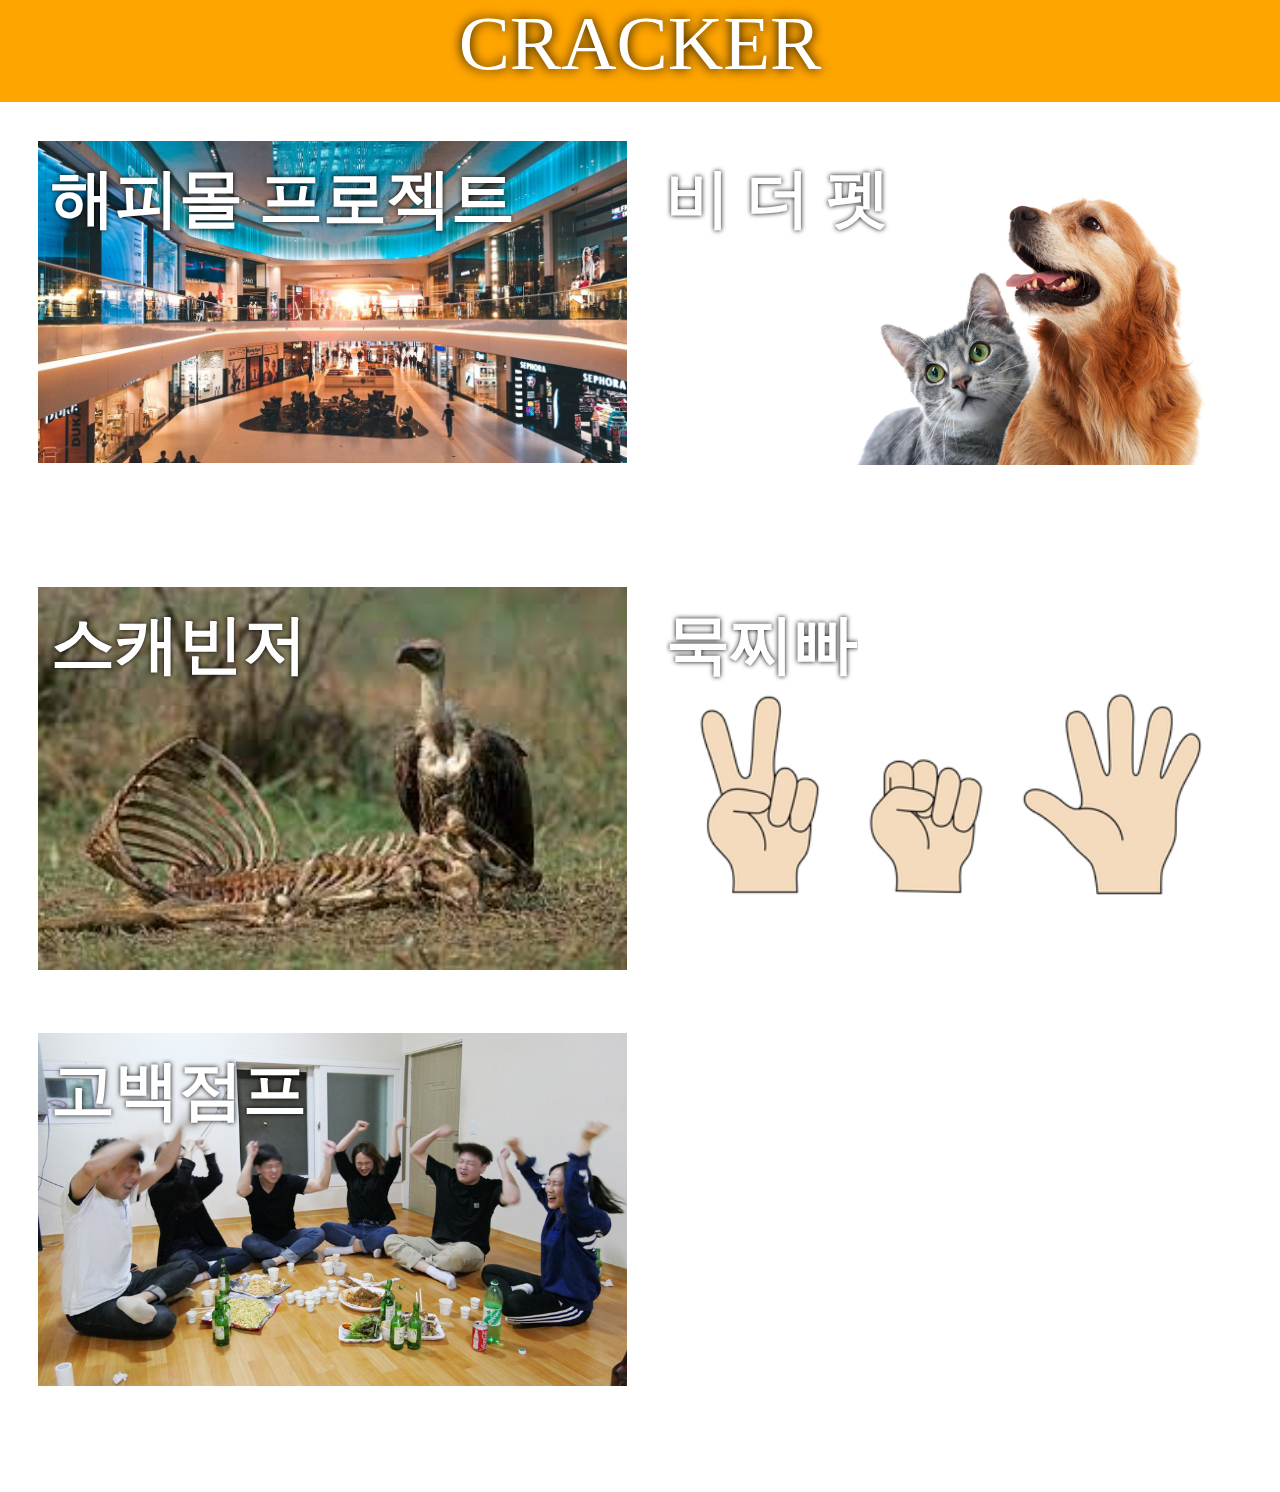
<file: index.html>
<!-- @format -->
<!DOCTYPE html>
<html lang="ko">
  <head>
    <meta charset="UTF-8" />
    <meta http-equiv="X-UA-Compatible" content="IE=edge" />
    <meta name="viewport" content="width=device-width, initial-scale=1.0" />
    <title>CRACKER</title>
    <link rel="icon" href="favicon.png" />
    <style>
      html,
      body {
        width: 100%;
        margin: 0;
      }
      body {
        display: flex;
        flex-direction: column;
        align-items: center;
      }
      header {
        flex: 0 0 8vw;
        width: 100%;
        font-size: 6vw;
        font-weight: 400;
        background: orange;
        font-family: "Black Han Sans";
        color: white;
        text-align: center;
        text-shadow: 0px 0px 12px black;
        display: table-cell;
        vertical-align: middle;
      }
      #container {
        flex: 1 1 0;
        margin: 3vw;
        display: grid;
        grid-template-columns: 1fr 1fr;
        column-gap: 2vw;
        grid-auto-rows: 1fr;
        row-gap: 2vw;
      }

      .imageblock {
        position: relative;
      }
      .imageblock img {
        width: 100%;
      }
      .imageblock::before {
        content: "";
        position: absolute;
        top: 1vw;
        left: 1vw;
        color: white;
        text-shadow: 0 0 5px black;
        font-size: 5vw;
        font-weight: 900;
        overflow: hidden;
        text-overflow: ellipsis;
        line-height: 1.4em;
        height: 1.4em;
        z-index: 1;
      }
    </style>
    <script src="https://code.jquery.com/jquery-3.6.0.min.js"></script>
    <script>
      $(document).ready(function () {
        blocks = [
          ["해피몰 프로젝트", "happymall.png", "https://www.notion.so/dc88a114253748099178d8994b730bbf"],
          ["비 더 펫", "bethepet.png", "https://www.notion.so/1-2b3726f970004ffd8f24cbf3709e5999"],
          ["스캐빈저", "scavenger.png", "https://docs.google.com/document/d/1ZKQC61bDpPPgsgdwYYkMKzHEjsKCaQOjGFha6z9-q60/edit"],
          ["묵찌빠", "mukjjippa.png", "https://github.com/DimigoCracker/mukjjippa/releases/tag/v1.0"],
          ["고백점프", "gobackjump.png", "https://github.com/DimigoCracker/Go-Back-Jump/releases/tag/v1.0.0"],
        ];

        for (i = 0; i < blocks.length; i++) {
          block = blocks[i];

          $("#container").append(`
            <div class="imageblock">
              <a href="${block[2]}" target="_blank">
                <img src="images/${block[1]}" />
              </a>
            </div>`);

          $("style").append(`
            .imageblock:nth-child(${i + 1})::before {content: "${block[0]}";}`);
        }
      });
    </script>
  </head>
  <body>
    <header> CRACKER </header>
    <div id="container"> </div>
  </body>
</html>
</file>
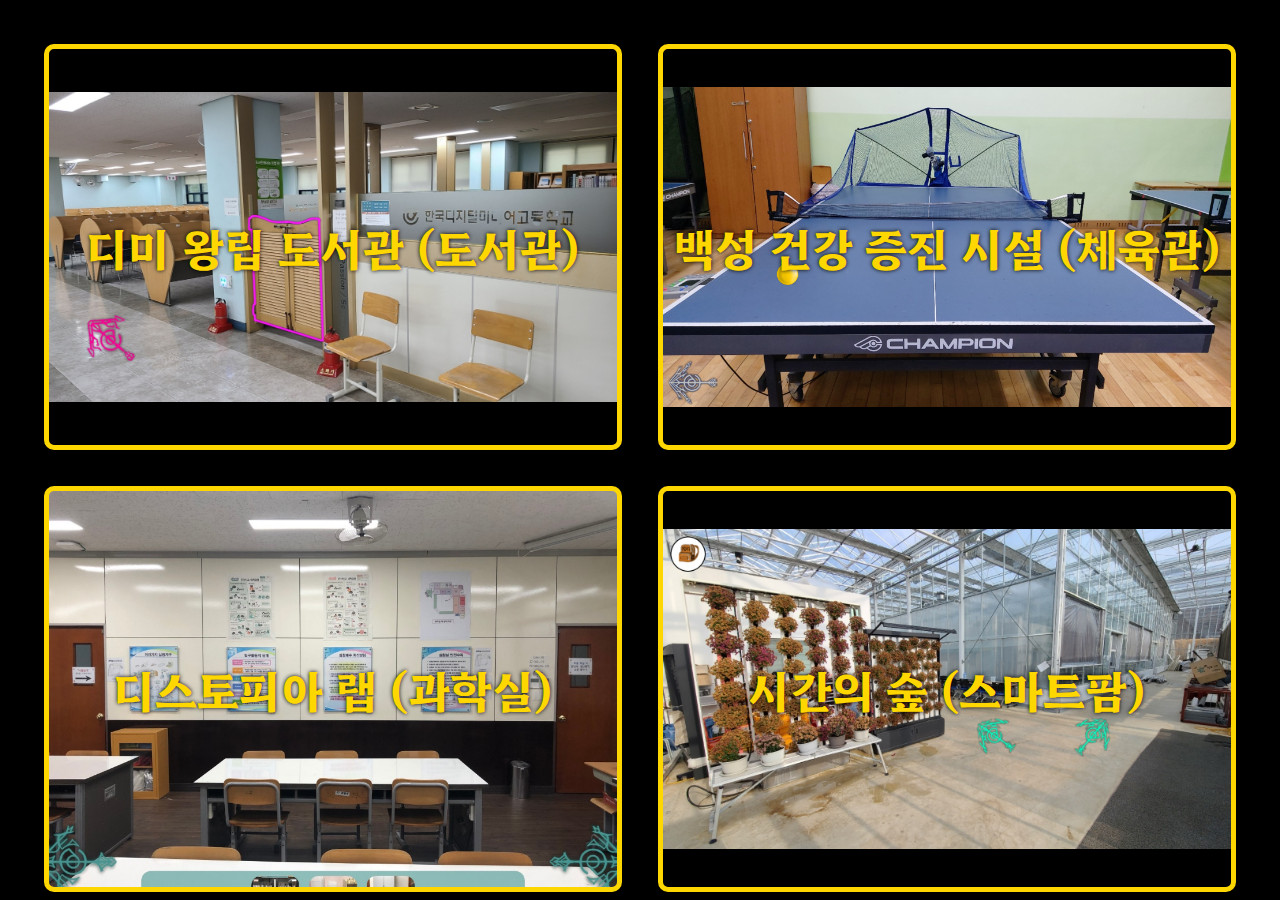
<file: dimi_legend/index.html>
<!DOCTYPE html>
<html lang="en">
  <head>
    <meta charset="UTF-8" />
    <meta http-equiv="X-UA-Compatible" content="IE=edge" />
    <meta name="viewport" content="width=device-width, initial-scale=1.0" />
    <title>스테이지 선택</title>
    <link rel="stylesheet" href="./main.css" />
    <script>
      localStorage.clear();
    </script>
  </head>
  <body>
    <a href="https://Jeonghyu0914.github.io/로비.html" style="background: url('../images/library.jpg') center/100% no-repeat">디미 왕립 도서관 (도서관)</a>
    <a href="https://moominkim.github.io/GAME/start.html" style="background: url('../images/gym.png') center/100% no-repeat">백성 건강 증진 시설 (체육관)</a>
    <a href="https://header1213.github.io/kexue/" style="background: url('../images/kexue.jpg') center/150% no-repeat">디스토피아 랩 (과학실)</a>
    <a href="https://yusanguk.github.io/smartFarm/index.html" style="background: url('../images/smartfarm.jpg') center/100% no-repeat">시간의 숲 (스마트팜)</a>
  </body>
</html>
</file>
<file: dimi_legend/main.css>
@import url("https://fonts.googleapis.com/css2?family=Hahmlet:wght@300&display=swap");
body {
  display: grid;
  grid-template-columns: 1fr 1fr;
  grid-template-rows: 1fr 1fr;
  flex-direction: column;
  justify-content: space-evenly;
  text-align: center;
  font-size: 5vh;
  height: 88vh;
  padding: 4vh;
  row-gap: 4vh;
  column-gap: 4vh;
  background: black;
}
a {
  text-decoration: none;
  color: black;
  text-shadow: 0 0 4px black;
  text-align: center;
  border-radius: 10px;
  border: 5px solid gold;
  color: gold;
  font-weight: bold;
  line-height: 44vh;
  font-family: "Hahmlet";
  cursor: default;
}
</file>
